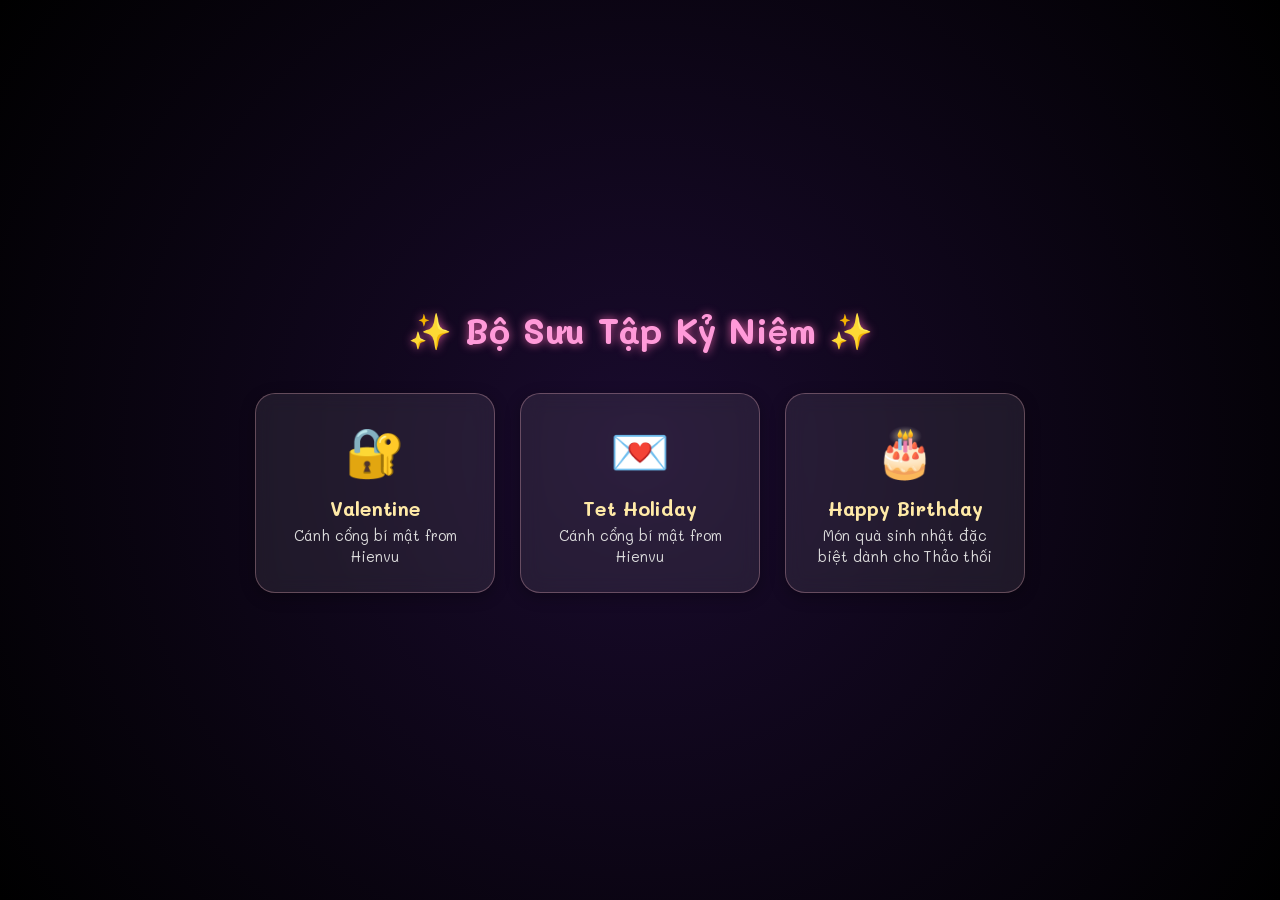
<file: index.html>
<!DOCTYPE html>
<html lang="vi">
<head>
    <meta charset="UTF-8">
    <meta name="viewport" content="width=device-width, initial-scale=1.0">
    <title>Timeline Kỷ Niệm 💖</title>
    <link href="https://fonts.googleapis.com/css2?family=Mali:wght@400;500;600;700&display=swap" rel="stylesheet">
    <style>
        * {
            box-sizing: border-box;
            margin: 0;
            padding: 0;
        }

        body {
            font-family: 'Mali', cursive;
            background-color: #020202;
            min-height: 100vh;
            display: flex;
            flex-direction: column;
            align-items: center;
            justify-content: center;
            background: radial-gradient(circle at center, #1a0b2e 0%, #000000 100%);
            overflow-x: hidden;
            padding: 20px;
        }

        h1 {
            color: #ff9ad9;
            text-shadow: 0 0 10px rgba(255, 105, 180, 0.8);
            margin-bottom: 40px;
            font-size: 2.2rem;
            text-align: center;
            z-index: 10;
        }

        /* --- MẶC ĐỊNH: GIAO DIỆN MÁY TÍNH (FLEXBOX) --- */
        .container-box {
            display: flex;
            flex-wrap: wrap; /* Tự xuống dòng khi hết chỗ */
            justify-content: center;
            gap: 25px;
            width: 100%;
            max-width: 1200px;
            z-index: 10;
        }

        .memory-card {
            /* Kích thước chuẩn trên máy tính */
            width: 240px; 
            height: 200px;
            
            background: rgba(255, 255, 255, 0.08);
            backdrop-filter: blur(10px);
            border: 1px solid rgba(255, 192, 203, 0.3);
            border-radius: 20px;
            padding: 20px;
            
            display: flex;
            flex-direction: column;
            align-items: center;
            justify-content: center;
            
            text-decoration: none;
            color: white;
            transition: all 0.4s cubic-bezier(0.175, 0.885, 0.32, 1.275);
            cursor: pointer;
            box-shadow: 0 4px 15px rgba(0, 0, 0, 0.3);
            position: relative;
            overflow: hidden;
        }

        .memory-card:hover {
            transform: translateY(-10px) scale(1.05);
            background: rgba(255, 255, 255, 0.15);
            border-color: #ff7eb3;
            box-shadow: 0 10px 30px rgba(255, 117, 140, 0.4);
        }

        .card-icon {
            font-size: 3rem;
            margin-bottom: 15px;
            transition: transform 0.3s;
        }
        
        .memory-card:hover .card-icon {
            transform: scale(1.2) rotate(10deg);
        }

        .card-title {
            font-size: 1.2rem;
            font-weight: 700;
            color: #ffeaa7;
            margin-bottom: 5px;
            text-align: center;
        }

        .card-desc {
            font-size: 0.9rem;
            color: #ddd;
            text-align: center;
            line-height: 1.4;
        }

        /* --- GIAO DIỆN ĐIỆN THOẠI (DƯỚI 768px) --- */
        /* Đây là chỗ phép thuật xảy ra: Chuyển từ Flex sang Grid 2 cột */
        @media (max-width: 768px) {
            
            h1 { font-size: 1.8rem; margin-bottom: 25px; }

            .container-box {
                display: grid; /* Chuyển sang Grid */
                grid-template-columns: 1fr 1fr; /* Chia cứng 2 cột bằng nhau */
                gap: 15px; /* Khoảng cách nhỏ hơn chút cho gọn */
                padding: 0 10px; /* Thêm chút lề 2 bên màn hình */
            }

            .memory-card {
                width: 100%; /* Thẻ sẽ tự co giãn theo ô grid */
                height: auto; /* Chiều cao tự động theo nội dung */
                min-height: 160px; /* Nhưng không thấp quá */
                padding: 15px 10px; /* Giảm padding để chữ không bị ép */
            }

            /* Thu nhỏ chữ và icon một xíu cho cân đối với thẻ nhỏ */
            .card-icon { font-size: 2.2rem; margin-bottom: 10px; }
            .card-title { font-size: 1rem; }
            .card-desc { font-size: 0.75rem; line-height: 1.3; }
        }

        /* --- Hiệu ứng rơi (Giữ nguyên) --- */
        .vat-the-roi {
            position: absolute;
            top: -10%;
            animation-name: roiTuDo;
            animation-timing-function: linear;
            animation-iteration-count: infinite;
            z-index: 1;
            pointer-events: none;
            opacity: 0.7;
        }

        @keyframes roiTuDo {
            0% { top: -10%; transform: translateX(0) rotate(0deg); opacity: 0; }
            10% { opacity: 1; }
            100% { top: 110%; transform: translateX(20px) rotate(360deg); opacity: 0; }
        }

    </style>
</head>
<body>

    <h1>✨ Bộ Sưu Tập Kỷ Niệm ✨</h1>

    <div class="container-box">
        
        <a href="index_valentine.html" class="memory-card">
            <div class="card-icon">🔐</div>
            <div class="card-title">Valentine</div>
            <div class="card-desc">Cánh cổng bí mật from Hienvu</div>
        </a>

        <a href="index_tet_2026.html" class="memory-card">
            <div class="card-icon">💌</div>
            <div class="card-title">Tet Holiday</div>
            <div class="card-desc">Cánh cổng bí mật from Hienvu</div>
        </a>

        <a href="chuc_sn.html" class="memory-card">
            <div class="card-icon">🎂</div>
            <div class="card-title">Happy Birthday</div>
            <div class="card-desc">Món quà sinh nhật đặc biệt dành cho Thảo thối</div>
        </a>

        <!-- <a href="#" class="memory-card">
            <div class="card-icon">📸</div>
            <div class="card-title">Kho Ảnh</div>
            <div class="card-desc">Lưu giữ khoảnh khắc</div>
        </a>

        <a href="#" class="memory-card">
            <div class="card-icon">🎁</div>
            <div class="card-title">Bất Ngờ</div>
            <div class="card-desc">Một món quà nhỏ</div>
        </a>

        <a href="#" class="memory-card">
            <div class="card-icon">🎶</div>
            <div class="card-title">Music</div>
            <div class="card-desc">Giai điệu yêu thương</div>
        </a> -->

    </div>

    <script>
        function taoVatTheRoi() {
            const icons = ['✨', '🌟', '💖', '🌸', '🍂', '💫'];
            const icon = document.createElement('div');
            icon.innerText = icons[Math.floor(Math.random() * icons.length)];
            icon.classList.add('vat-the-roi');
            icon.style.left = Math.random() * 100 + 'vw';
            
            const size = Math.random() * 15 + 10; 
            icon.style.fontSize = size + 'px';
            
            const duration = Math.random() * 3 + 4;
            icon.style.animationDuration = duration + 's';
            
            document.body.appendChild(icon);
            setTimeout(() => { icon.remove(); }, duration * 1000);
        }
        setInterval(taoVatTheRoi, 600);
    </script>

</body>
</html>
</file>
